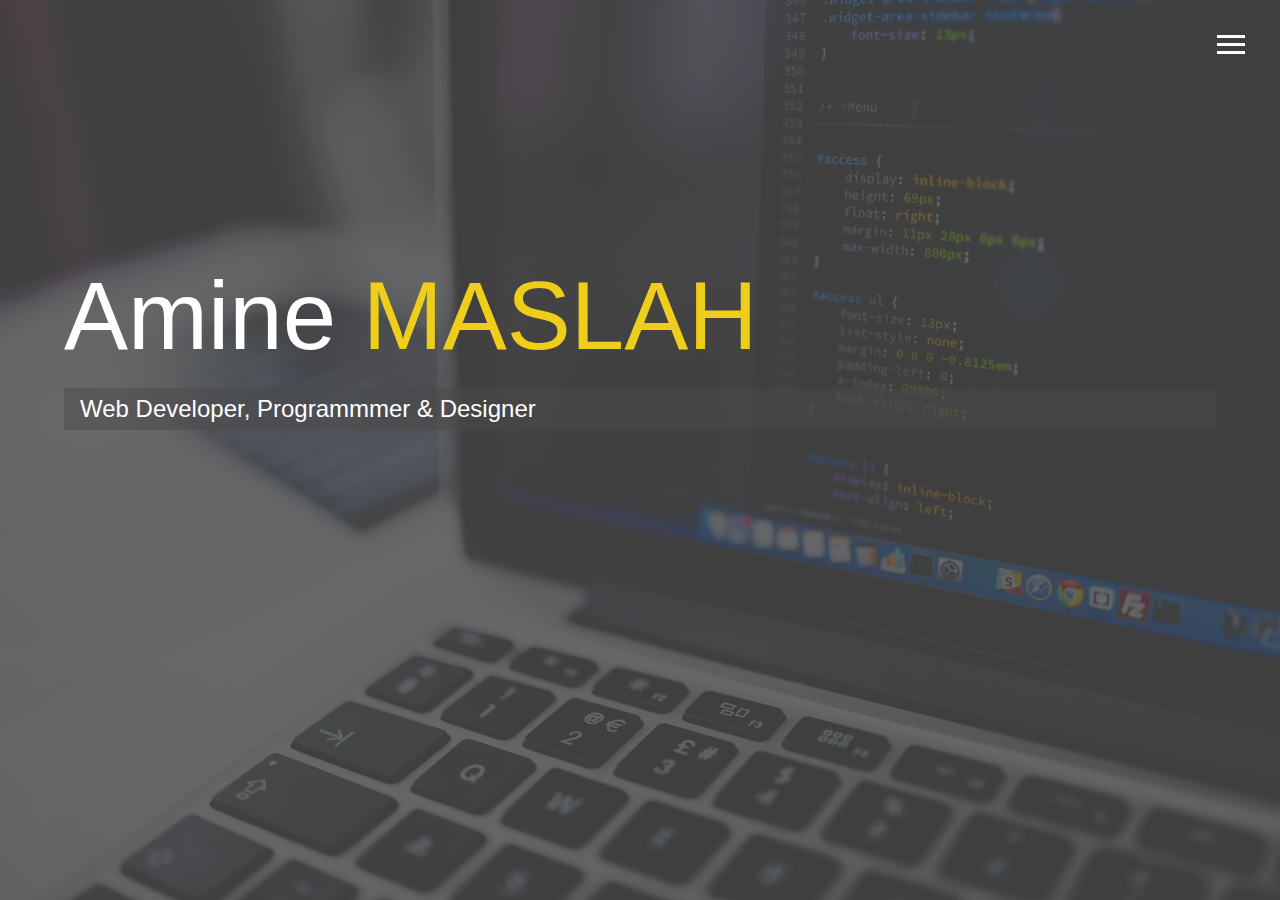
<file: index.html>
<!DOCTYPE html>
<html lang="en">
<head>
    <meta charset="UTF-8">
    <meta name="viewport" content="width=device-width, initial-scale=1.0">
    <title>Welcome to my portfolio</title>
    <link rel="stylesheet" href="css/main.css">
    <link rel="stylesheet" href="https://use.fontawesome.com/releases/v5.2.0/css/all.css" integrity="sha384-hWVjflwFxL6sNzntih27bfxkr27PmbbK/iSvJ+a4+0owXq79v+lsFkW54bOGbiDQ"
    crossorigin="anonymous">
</head>
<body id="bg-img">

    <header>

        <div class="menu-btn">
            <div class="btn-line"></div>
            <div class="btn-line"></div>
            <div class="btn-line"></div>
        </div>

        <nav class="menu">
            <div class="menu-branding">
                <div class="portrait"></div>
            </div>
            <ul class="menu-nav">
                <li class="nav-item current">
                    <a href="/" class="nav-link">Home</a>
                </li>
                <li class="nav-item">
                    <a href="about.html" class="nav-link">About me</a>
                </li>
                <li class="nav-item">
                    <a href="work.html" class="nav-link">My work</a>
                </li>
                
                <li class="nav-item">
                    <a href="contact.html" class="nav-link">How to Reach me</a>
                </li>
                
            </ul>
        </nav>
    </header>
    
    <main id="home">
        <h1 class="lg-heading">
            Amine <span class="text-secondary">MASLAH</span>
        </h1>
        <h2 class="sm-heading">
            Web Developer, Programmmer & Designer 
        </h2>
        <div class="icons">
            <a href="#!">
                <i class="fab fa-facebook fa-2x"></i>
            </a>
            <a href="https://www.linkedin.com/in/amine-maslah-239b1917a/">
                <i class="fab fa-linkedin fa-2x"></i>
            </a>
            <a href="https://www.github.com/a-maslah">
                <i class="fab fa-github fa-2x"></i>
            </a>
            <a href="#!">
                <i class="fab fa-instagram fa-2x"></i>
            </a>
        </div>

    </main>


    <script src="js/main.js"></script>
</body>
</html>
</file>
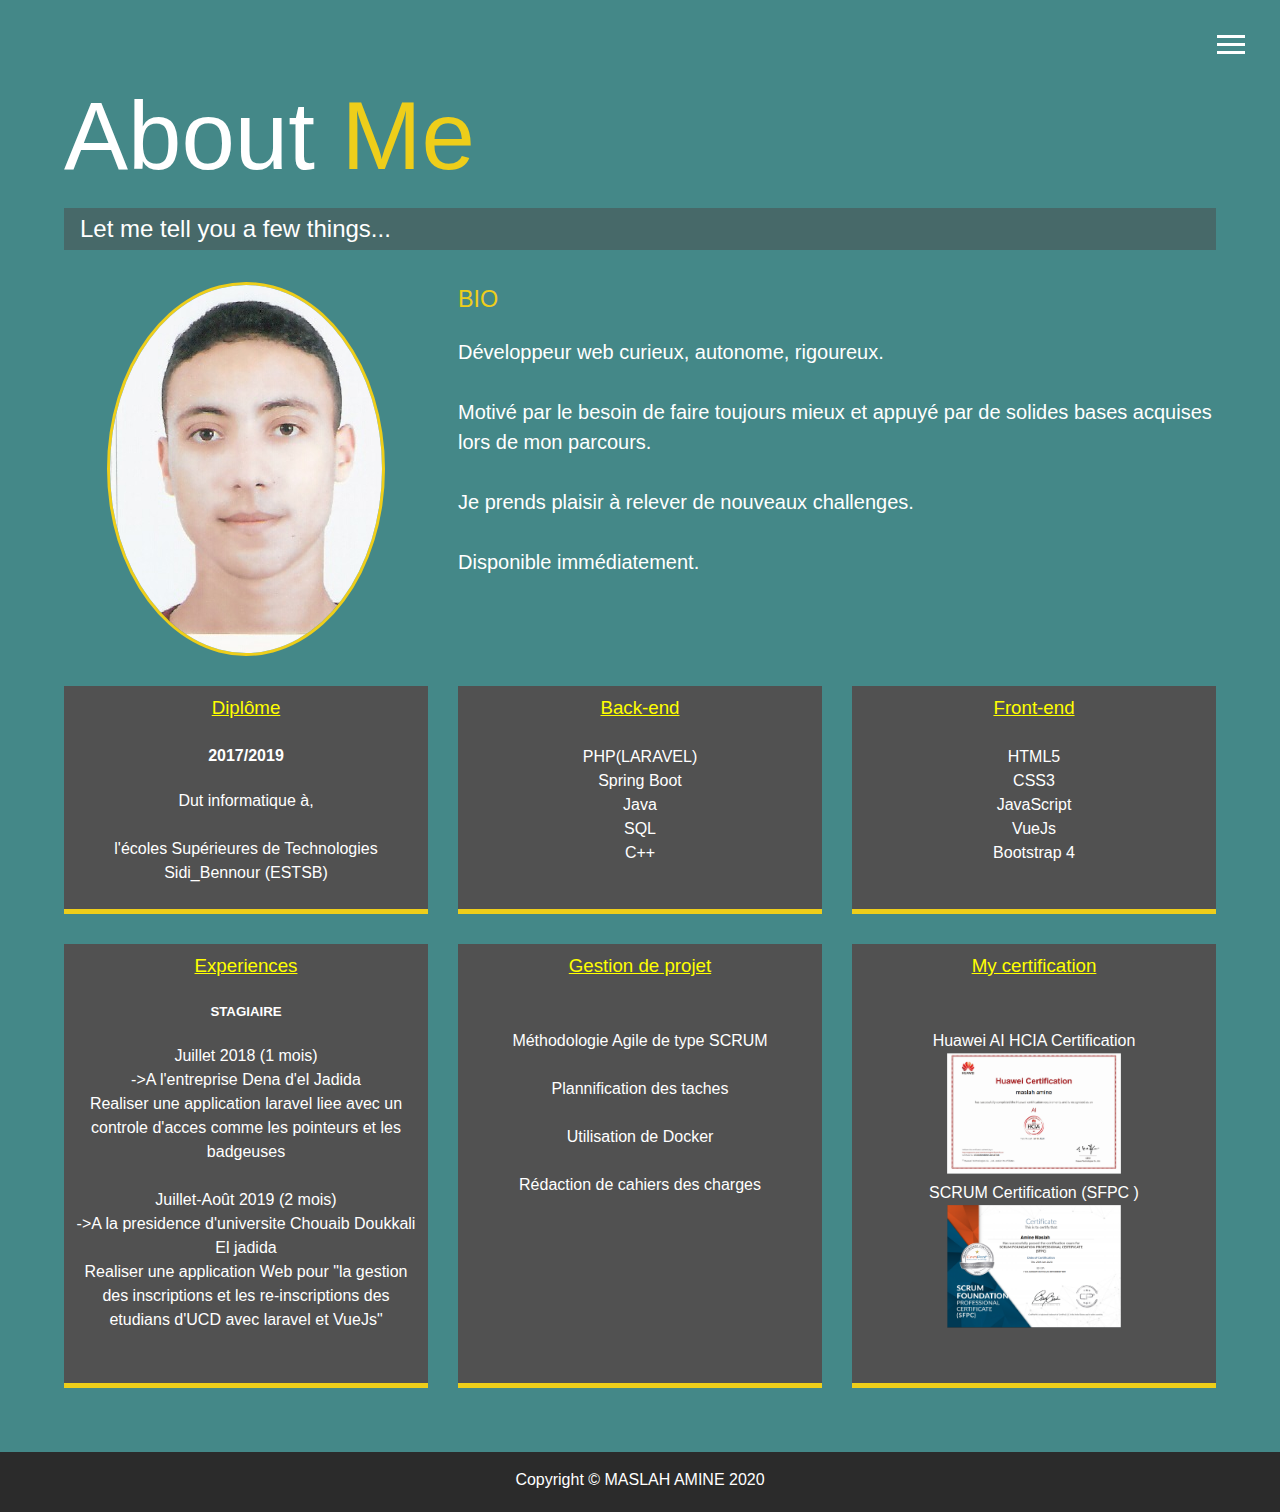
<file: about.html>
<!DOCTYPE html>
<html lang="en">

<head>
  <meta charset="UTF-8">
  <meta name="viewport" content="width=device-width, initial-scale=1.0">
  <meta http-equiv="X-UA-Compatible" content="ie=edge">
  <link rel="stylesheet" href="https://use.fontawesome.com/releases/v5.2.0/css/all.css" integrity="sha384-hWVjflwFxL6sNzntih27bfxkr27PmbbK/iSvJ+a4+0owXq79v+lsFkW54bOGbiDQ"
    crossorigin="anonymous">

  <link rel="stylesheet" href="css/main.css">
  <title>About Me</title>
</head>

<body>
  <header>
    <div class="menu-btn">
      <div class="btn-line"></div>
      <div class="btn-line"></div>
      <div class="btn-line"></div>
    </div>

    <nav class="menu">
      <div class="menu-branding">
        <div class="portrait"></div>
      </div>
      <ul class="menu-nav">
        <li class="nav-item">
          <a href="index.html" class="nav-link">
            Home
          </a>
        </li>
        <li class="nav-item current">
          <a href="about.html" class="nav-link">
            About Me
          </a>
        </li>
        <li class="nav-item">
          <a href="work.html" class="nav-link">
            My Work
          </a>
        </li>
       
        <li class="nav-item">
          <a href="contact.html" class="nav-link">
            How To Reach Me
          </a>
        </li>
      </ul>
    </nav>
  </header>

  <main id="about">
    <h1 class="lg-heading">
      About
      <span class="text-secondary">Me</span>
    </h1>
    <h2 class="sm-heading">
      Let me tell you a few things...
    </h2>
    <div class="about-info">
      <img src="img/amine.jpg" alt="Amine Maslah" class="bio-image">

      <div class="bio">
        <h3 class="text-secondary">BIO</h3>
        <p>Développeur web curieux, autonome, rigoureux.<br/><br/>
            Motivé par le besoin de faire toujours mieux et appuyé par de solides bases acquises lors de mon parcours.<br/><br/>
             Je prends plaisir à relever de nouveaux challenges.<br/><br/> Disponible immédiatement.<br/></p>
      </div>

      <div class="job job-1">
        <center>
        <h3 style="color: yellow;"><U>Diplôme</U></h3>
        <h4>2017/2019</h4>
        <p>Dut informatique à,<br/><br/>
        l'écoles Supérieures de Technologies Sidi_Bennour (ESTSB)<br/>
        </p>
      </center>
      </div>

      
      <div class="job job-2">
        <center>
        <h3 style="color: yellow;"><U>Back-end</U></h3>
        <h5></h5>
        <p>PHP(LARAVEL)<br/>
          Spring Boot<br/>
          Java<br/>
          SQL<br/>
          C++<br/>
        </p>
      </center>
      </div>

      <div class="job job-3">
        <center>
        <h3 style="color: yellow;"><U>Front-end</U></h3>
        <h5></h5>
        <p>HTML5<br/>
          CSS3<br/>
          JavaScript<br/>
          VueJs<br/>
          Bootstrap 4<br/>
        </p>
      </center>
      </div>
    </div>

    <div class="about-info">
    
      <div class="job job-1">
        <center>
        <h3 style="color: yellow;"><U>Experiences</U></h3>
        <h5>STAGIAIRE</h5>
        <p>Juillet 2018 (1 mois)<br/>
        ->A l'entreprise Dena d'el Jadida<br/>
        Realiser une application laravel liee avec un controle d'acces comme les pointeurs et les badgeuses <br/><br/>
        Juillet-Août 2019 (2 mois)<br/>
        ->A la presidence d'universite Chouaib Doukkali El jadida<br/>
        Realiser une application Web pour "la gestion des inscriptions et les re-inscriptions des etudians d'UCD avec laravel et VueJs"<br/>
        </p>
      </center>
      </div>

      <div class="job job-2">
        <center>
        <h3 style="color: yellow;"><U>Gestion de projet</U></h3>
        <h6></h6>
        <p><br/>Méthodologie Agile de type SCRUM<br/><br/>
          Plannification des taches<br/><br/>
          Utilisation de Docker<br/><br/>
          Rédaction de cahiers des charges</p>
        </center>
      </div>
      <div class="job job-3">
        <center>
        <h3 style="color: yellow;"><U>My certification </U></h3>
        <h6></h6>
        <p><br/>Huawei AI HCIA Certification <br/><img src="img/AI.PNG" width="50%" height="50%"></img><br/>
              SCRUM Certification (SFPC ) <img src="img/scrum.PNG" width="50%" height="50%"></img><br/><br/>
         
        </center>
      </div>

      
    </div>
   
  </main>

  <footer id="main-footer">
    Copyright &copy; MASLAH AMINE 2020
  </footer>

  <script src="js/main.js"></script>
</body>


</html>
</file>
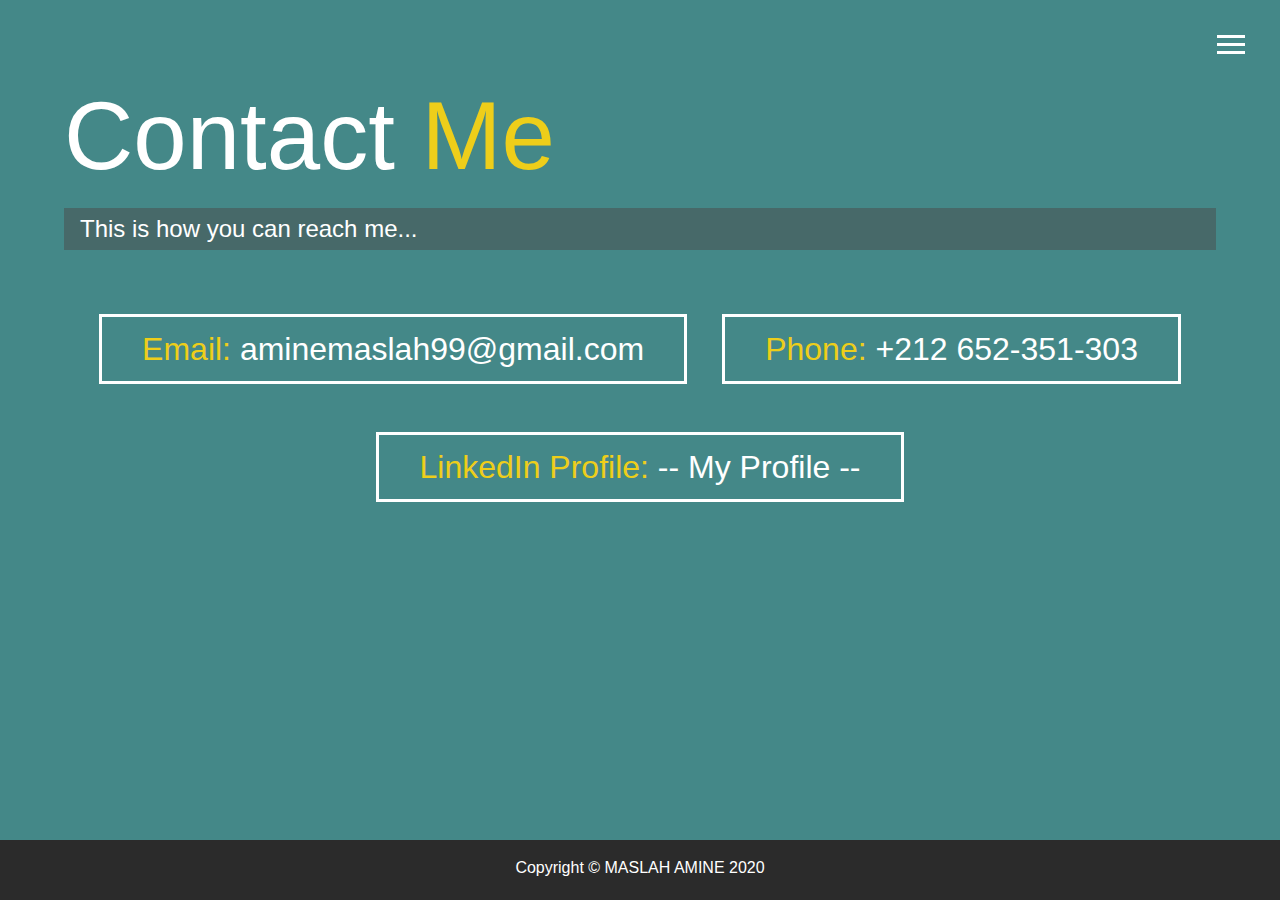
<file: contact.html>
<!DOCTYPE html>
<html lang="en">

<head>
  <meta charset="UTF-8">
  <meta name="viewport" content="width=device-width, initial-scale=1.0">
  <meta http-equiv="X-UA-Compatible" content="ie=edge">
  <link rel="stylesheet" href="https://use.fontawesome.com/releases/v5.2.0/css/all.css" integrity="sha384-hWVjflwFxL6sNzntih27bfxkr27PmbbK/iSvJ+a4+0owXq79v+lsFkW54bOGbiDQ"
    crossorigin="anonymous">

  <link rel="stylesheet" href="css/main.css">
  <title>About Me</title>
</head>

<body>
  <header>
    <div class="menu-btn">
      <div class="btn-line"></div>
      <div class="btn-line"></div>
      <div class="btn-line"></div>
    </div>

    <nav class="menu">
      <div class="menu-branding">
        <div class="portrait"></div>
      </div>
      <ul class="menu-nav">
        <li class="nav-item">
          <a href="index.html" class="nav-link">
            Home
          </a>
        </li>
        <li class="nav-item">
          <a href="about.html" class="nav-link">
            About Me
          </a>
        </li>
        <li class="nav-item">
          <a href="work.html" class="nav-link">
            My Work
          </a>
        </li>
        
        <li class="nav-item current">
          <a href="contact.html" class="nav-link">
            How To Reach Me
          </a>
        </li>
      </ul>
    </nav>
  </header>

  <main id="contact">
    <h1 class="lg-heading">
      Contact
      <span class="text-secondary">Me</span>
    </h1>
    <h2 class="sm-heading">
      This is how you can reach me...
    </h2>
    <div class="boxes">
        <div>
            <span class="text-secondary">Email:</span> aminemaslah99@gmail.com 
        </div>
        <div>
            <span class="text-secondary">Phone:</span> +212 652-351-303 
        </div>
        <div>
            <span class="text-secondary">LinkedIn Profile:</span> -- <a href="https://www.linkedin.com/in/amine-maslah-239b1917a/">My Profile</a> --
        </div>
    </div>
  </main>

  <footer id="main-footer">
    Copyright &copy; MASLAH AMINE 2020
  </footer>

  <script src="js/main.js"></script>
</body>

</html>
</file>
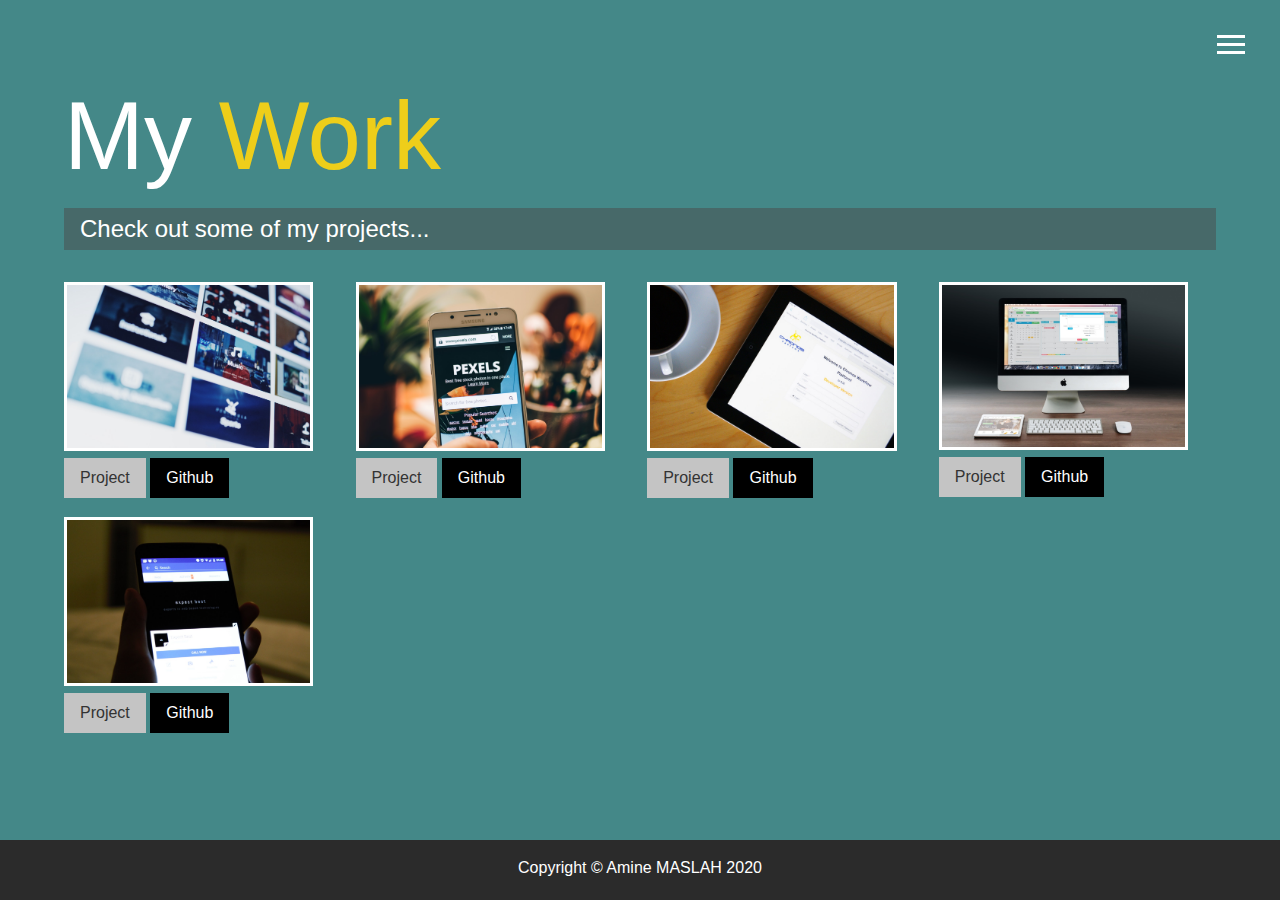
<file: work.html>
<!DOCTYPE html>
<html lang="en">

<head>
  <meta charset="UTF-8">
  <meta name="viewport" content="width=device-width, initial-scale=1.0">
  <meta http-equiv="X-UA-Compatible" content="ie=edge">
  <link rel="stylesheet" href="https://use.fontawesome.com/releases/v5.2.0/css/all.css" integrity="sha384-hWVjflwFxL6sNzntih27bfxkr27PmbbK/iSvJ+a4+0owXq79v+lsFkW54bOGbiDQ"
    crossorigin="anonymous">
  <link rel="stylesheet" href="css/main.css">
  <title>View My Work</title>
</head>

<body>
  <header>
    <div class="menu-btn">
      <div class="btn-line"></div>
      <div class="btn-line"></div>
      <div class="btn-line"></div>
    </div>

    <nav class="menu">
      <div class="menu-branding">
        <div class="portrait"></div>
      </div>
      <ul class="menu-nav">
        <li class="nav-item">
          <a href="index.html" class="nav-link">
            Home
          </a>
        </li>
        <li class="nav-item">
          <a href="about.html" class="nav-link">
            About Me
          </a>
        </li>
        <li class="nav-item current">
          <a href="work.html" class="nav-link">
            My Work
          </a>
        </li>
        <li class="nav-item">
          <a href="contact.html" class="nav-link">
            How To Reach Me
          </a>
        </li>
      </ul>
    </nav>
  </header>

  <main id="work">
    <h1 class="lg-heading">
      My
      <span class="text-secondary">Work</span>
    </h1>
    <h2 class="sm-heading">
      Check out some of my projects...
    </h2>
    <div class="projects">
      <div class="item">
        <a href="#!">
          <img src="img/projects/project1.jpg" alt="Project">
        </a>
        <a href="#" class="btn-light">
          <i class="fas fa-eye"></i> Project
        </a>
        <a href="#" class="btn-dark">
          <i class="fab fa-github"></i> Github
        </a>
      </div>
      <div class="item">
        <a href="#!">
          <img src="img/projects/project2.jpg" alt="Project">
        </a>
        <a href="#" class="btn-light">
          <i class="fas fa-eye"></i> Project
        </a>
        <a href="#" class="btn-dark">
          <i class="fab fa-github"></i> Github
        </a>
      </div>
      <div class="item">
        <a href="#!">
          <img src="img/projects/project3.jpg" alt="Project">
        </a>
        <a href="#" class="btn-light">
          <i class="fas fa-eye"></i> Project
        </a>
        <a href="#" class="btn-dark">
          <i class="fab fa-github"></i> Github
        </a>
      </div>
      <div class="item">
        <a href="#!">
          <img src="img/projects/project4.jpg" alt="Project">
        </a>
        <a href="#" class="btn-light">
          <i class="fas fa-eye"></i> Project
        </a>
        <a href="#" class="btn-dark">
          <i class="fab fa-github"></i> Github
        </a>
      </div>
      <div class="item">
        <a href="#!">
          <img src="img/projects/project5.jpg" alt="Project">
        </a>
        <a href="#" class="btn-light">
          <i class="fas fa-eye"></i> Project
        </a>
        <a href="#" class="btn-dark">
          <i class="fab fa-github"></i> Github
        </a>
      </div>
    </div>
  </main>

  <footer id="main-footer">
    Copyright &copy; Amine MASLAH 2020
  </footer>

  <script src="js/main.js"></script>
</body>

</html>
</file>
<file: css/main.css>
.menu-btn {
  position: absolute;
  z-index: 3;
  right: 35px;
  top: 35px;
  cursor: pointer;
  transition: all 0.5s ease-out; }
  .menu-btn .btn-line {
    width: 28px;
    height: 3px;
    margin: 0 0 5px 0;
    background: #fff;
    transition: all 0.5s ease-out; }
  .menu-btn.close {
    transform: rotate(180deg); }
    .menu-btn.close .btn-line:nth-child(1) {
      transform: rotate(90deg) translate(5px, 8px); }
    .menu-btn.close .btn-line:nth-child(2) {
      transform: rotate(90deg) translate(7px, -1px); }
    .menu-btn.close .btn-line:nth-child(3) {
      transform: rotate(90deg) translate(7px, -10px); }

.menu {
  position: fixed;
  top: 0;
  width: 100%;
  opacity: 0.9;
  visibility: hidden; }
  .menu.show {
    visibility: visible; }
  .menu-branding, .menu-nav {
    display: flex;
    flex-flow: column wrap;
    align-items: center;
    justify-content: center;
    float: left;
    width: 50%;
    width: 50%;
    height: 100vh;
    overflow: hidden; }
  .menu-nav {
    margin: 0;
    padding: 0;
    background: #373737;
    list-style: none;
    transform: translate3d(0, -100%, 0);
    transition: all 0.5s ease-out; }
    .menu-nav.show {
      transform: translate3d(0, 0, 0); }
  .menu-branding {
    background: #444;
    transform: translate3d(0, 100%, 0);
    transition: all 0.5s ease-out; }
    .menu-branding.show {
      transform: translate3d(0, 0, 0); }
    .menu-branding .portrait {
      width: 225px;
      height: 225px;
      background: url("../img/team.jpg");
      border-radius: 50%;
      border: solid 3px #eece1a; }
  .menu .nav-item {
    transform: translate3d(600px, 0, 0);
    transition: all 0.5s ease-out; }
    .menu .nav-item.show {
      transform: translate3d(0, 0, 0); }
    .menu .nav-item.current > a {
      color: #eece1a; }
  .menu .nav-link {
    display: inline-block;
    position: relative;
    font-size: 30px;
    text-transform: uppercase;
    padding: 1rem 0;
    font-weight: 300;
    color: #fff;
    text-decoration: none;
    transition: all 0.5s ease-out; }
    .menu .nav-link:hover {
      color: #eece1a; }

.nav-item:nth-child(1) {
  transition-delay: 0.1s; }

.nav-item:nth-child(2) {
  transition-delay: 0.2s; }

.nav-item:nth-child(3) {
  transition-delay: 0.3s; }

.nav-item:nth-child(4) {
  transition-delay: 0.4s; }

@media screen and (min-width: 1171px) {
  .projects {
    grid-template-columns: repeat(4, 1fr); } }

@media screen and (min-width: 769px) and (max-width: 1170px) {
  .projects {
    grid-template-columns: repeat(3, 1fr); } }

@media screen and (max-width: 768px) {
  main {
    align-items: center;
    text-align: center; }
    main .lg-heading {
      line-height: 1;
      margin-bottom: 1rem; }
  ul.menu-nav,
  div.menu-branding {
    float: none;
    width: 100%;
    min-height: 0; }
    ul.menu-nav.show,
    div.menu-branding.show {
      transform: translate3d(0, 0, 0); }
  .menu-nav {
    height: 75vh;
    transform: translate3d(-100%, 0, 0);
    font-size: 24px; }
  .menu-branding {
    height: 25vh;
    transform: translate3d(100%, 0, 0); }
    .menu-branding .portrait {
      background: url("../img/portrait_small.jpg");
      width: 150px;
      height: 150px; }
  .about-info {
    grid-template-areas: 'bioimage'
 'bio'
 'job1'
 'job2'
 'job3';
    grid-template-columns: 1fr; }
  .projects {
    grid-template-columns: repeat(2, 1fr); } }

@media screen and (max-width: 500px) {
  main {
    padding: 2rem; }
    main #home h1 {
      margin-top: 10vh; }
    main .lg-heading {
      margin-top: 1rem;
      font-size: 5rem; }
  .projects {
    grid-template-columns: 1fr; } }

* {
  box-sizing: border-box; }

body {
  background: #488;
  color: #fff;
  height: 100%;
  margin: 0;
  font-family: 'Segoe UI', Tahoma, Geneva, Verdana, sans-serif;
  line-height: 1.5; }
  body#bg-img {
    background: url(../img/background.jpg);
    background-attachment: fixed;
    background-size: cover; }
    body#bg-img:after {
      content: '';
      position: absolute;
      top: 0;
      right: 0;
      width: 100%;
      height: 100%;
      z-index: -1;
      background: rgba(68, 68, 68, 0.8); }

h1,
h2,
h3 {
  margin: 0;
  font-weight: 400; }
  h1.lg-heading,
  h2.lg-heading,
  h3.lg-heading {
    font-size: 6rem; }
  h1.sm-heading,
  h2.sm-heading,
  h3.sm-heading {
    margin-bottom: 2rem;
    padding: 0.2rem 1rem;
    background: rgba(73, 73, 73, 0.5); }

a {
  color: #fff;
  text-decoration: none; }

header {
  position: fixed;
  z-index: 2;
  width: 100%; }

.text-secondary {
  color: #eece1a; }

main {
  padding: 4rem;
  min-height: calc(100vh - 60px); }
  main .icons {
    margin-top: 1rem;
  }
    main .icons a {
      padding: 0.4rem; }
      main .icons a:hover {
        color: #eece1a;
        transition: all 0.5s ease-out; }
  main#home {
    overflow: hidden; }
    main#home h1 {
      margin-top: 20vh; }

.about-info {
  display: grid;
  grid-gap: 30px;
  grid-template-areas: 'bioimage bio bio'
 'job1 job2 job3';
  grid-template-columns: repeat(3, 1fr); }
  .about-info .bio-image {
    grid-area: bioimage;
    margin: auto;
    border-radius: 50%;
    border: #eece1a 3px solid; }
  .about-info .bio {
    grid-area: bio;
    font-size: 1.25rem; }
  .about-info .job-1 {
    grid-area: job1; }
  .about-info .job-2 {
    grid-area: job2; }
  .about-info .job-3 {
    grid-area: job3; }
  .about-info .job {
    background: #515151;
    padding: 0.5rem;
    border-bottom: #eece1a 5px solid; }

.projects {
  display: grid;
  grid-gap: 0.9rem;
  grid-template-columns: repeat(3, 1fr); }
  .projects img {
    width: 90%;
    border: 3px #fff solid; }
    .projects img:hover {
      opacity: 0.5;
      border-color: #eece1a;
      transition: all 0.5s ease-out; }

.boxes {
  display: flex;
  flex-wrap: wrap;
  justify-content: space-evenly;
  align-items: center;
  margin-top: 4rem; }
  .boxes div {
    font-size: 2rem;
    border: 3px #fff solid;
    padding: 0.5rem 2.5rem;
    margin-bottom: 3rem;
    transition: all 0.5s ease-out; }
    .boxes div:hover {
      padding: 0.5rem 1.5rem;
      background: #eece1a;
      color: #000; }
      .boxes div:hover span {
        color: #000; }

.btn, .btn-dark, .btn-light {
  display: inline-block;
  padding: 0.5rem 1rem;
  border: 0;
  margin-bottom: 0.3rem; }
  .btn:hover, .btn-dark:hover, .btn-light:hover {
    background: #eece1a;
    color: #000; }

.btn-dark {
  background: black;
  color: #fff; }

.btn-light {
  background: #c4c4c4;
  color: #333; }

#main-footer {
  text-align: center;
  padding: 1rem;
  background: #2b2b2b;
  color: #fff;
  height: 60px; }

@media screen and (min-width: 1171px) {
  .projects {
    grid-template-columns: repeat(4, 1fr); } }

@media screen and (min-width: 769px) and (max-width: 1170px) {
  .projects {
    grid-template-columns: repeat(3, 1fr); } }

@media screen and (max-width: 768px) {
  main {
    align-items: center;
    text-align: center; }
    main .lg-heading {
      line-height: 1;
      margin-bottom: 1rem; }
  ul.menu-nav,
  div.menu-branding {
    float: none;
    width: 100%;
    min-height: 0; }
    ul.menu-nav.show,
    div.menu-branding.show {
      transform: translate3d(0, 0, 0); }
  .menu-nav {
    height: 75vh;
    transform: translate3d(-100%, 0, 0);
    font-size: 24px; }
  .menu-branding {
    height: 25vh;
    transform: translate3d(100%, 0, 0); }
    .menu-branding .portrait {
      background: url('../img/team.jpg');
      width: 150px;
      height: 150px; }
  .about-info {
    grid-template-areas: 'bioimage'
 'bio'
 'job1'
 'job2'
 'job3';
    grid-template-columns: 1fr; }
  .projects {
    grid-template-columns: repeat(2, 1fr); } }

@media screen and (max-width: 500px) {
  main {
    padding: 2rem; }
    main #home h1 {
      margin-top: 10vh; }
    main .lg-heading {
      margin-top: 1rem;
      font-size: 5rem; }
  .projects {
    grid-template-columns: 1fr; } }
</file>
